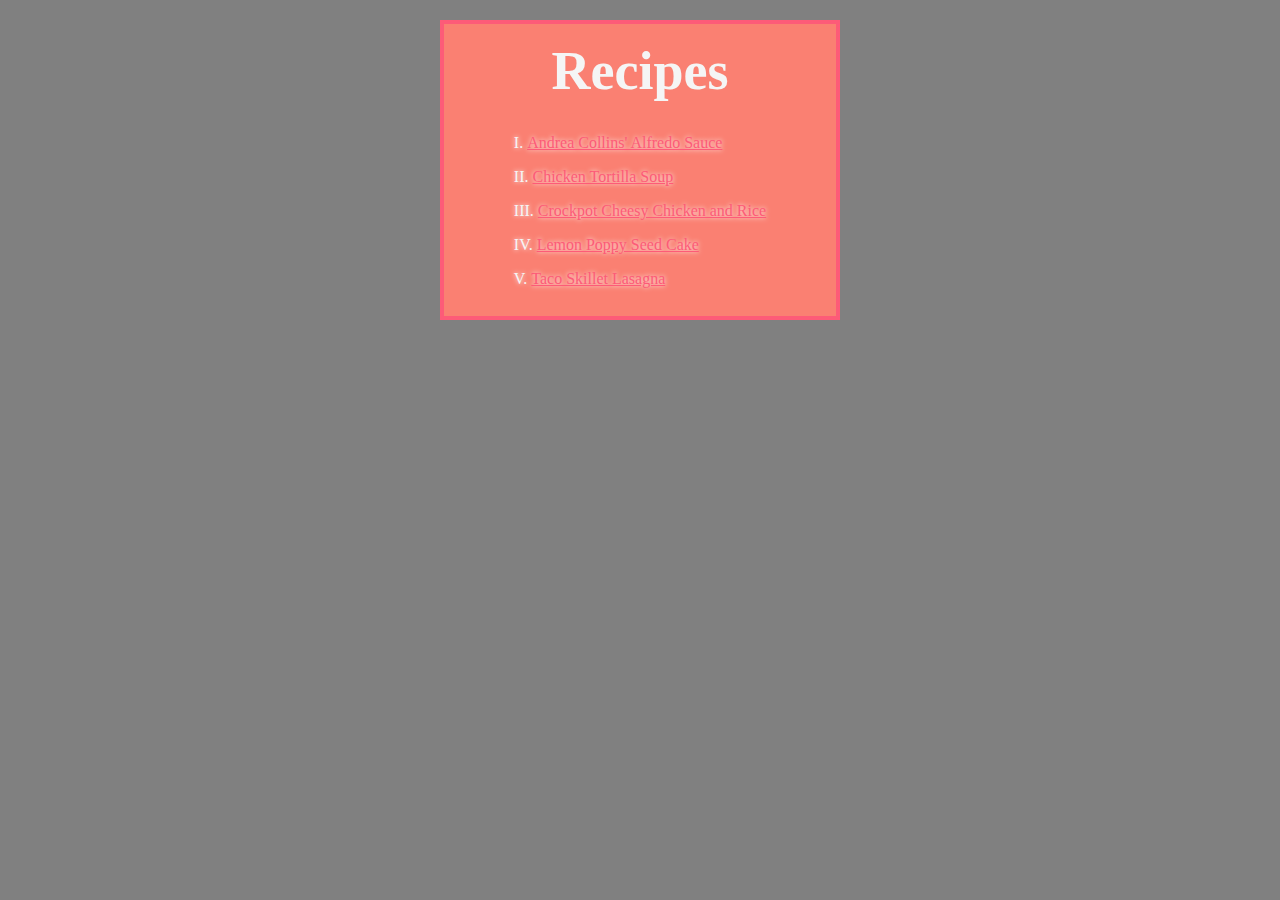
<file: index.html>
<!DOCTYPE html>
<html lang="en">
  <head>
    <meta charset="UTF-8">
    <meta name="viewport" content="width=device-width, initial-scale=1.0">
    <title>Recipes</title>
    <link rel="stylesheet" href="styles/style.css">
  </head>

  <body>
    <div class="recipes">
      <h1 class="title">Recipes</h1>
      <div class="container">
        <ul class="recipe-list glow">
          <li><a href="./recipes/alfredosauce.html">Andrea Collins' Alfredo Sauce</a></li>
          <li><a href="./recipes/chicken-tortilla-soup.html">Chicken Tortilla Soup</a></li>
          <li><a href="./recipes/chicken-and-rice.html">Crockpot Cheesy Chicken and Rice</a></li>
          <li><a href="./recipes/lemon-poppy-seed.html">Lemon Poppy Seed Cake</a></li>
          <li><a href="./recipes/taco-skillet.html">Taco Skillet Lasagna</a></li>
        </ul>
      </div>
    </div>

  </body>
</html>
</file>
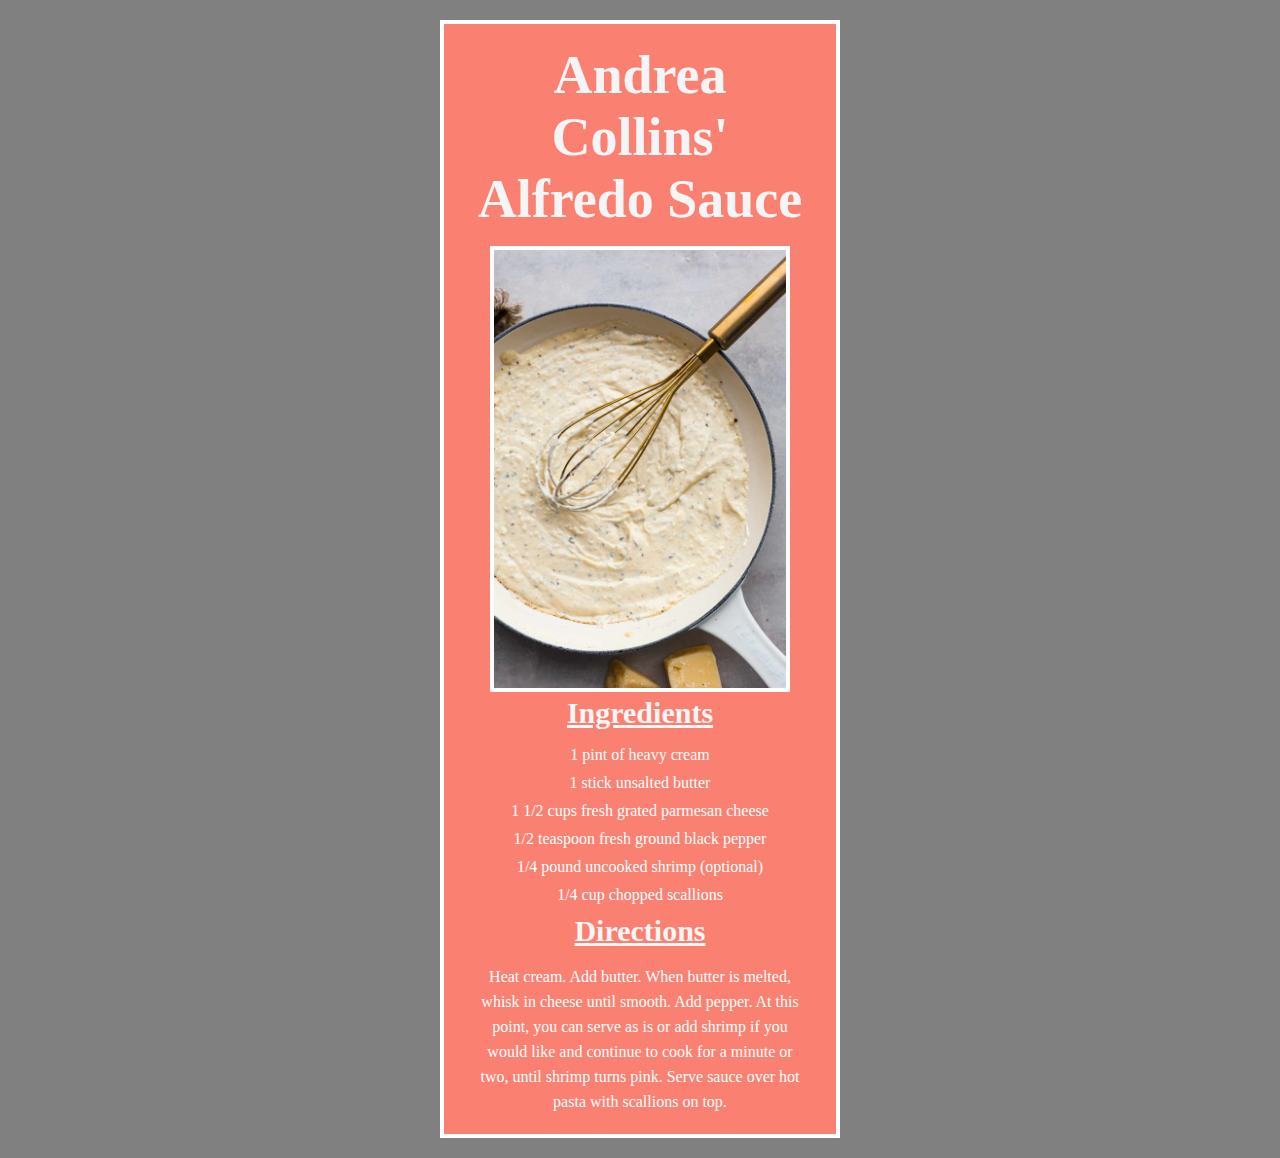
<file: recipes/alfredosauce.html>
<!DOCTYPE html>
<html lang="en">
  <head>
    <meta charset="UTF-8">
    <meta name="viewport" content="width=device-width, initial-scale=1.0">
    <title>Alfredo Sauce</title>
    <link rel="stylesheet" href="../styles/recipe-styles.css">
  </head>

  <body>
    <div class="recipe">
      <h1 class="title">Andrea Collins' Alfredo Sauce</h1>
      <img src="../img/alfredi-sauce.jpg" alt="Very creamy alfredo sauce" >
      <h3 class="subtitle title">Ingredients</h3>
      
      <ul class="ingredients content">
        <li>1 pint of heavy cream</li>
        <li>1 stick unsalted butter</li>
        <li>1 1/2 cups fresh grated parmesan cheese</li>
        <li>1/2 teaspoon fresh ground black pepper</li>
        <li>1/4 pound uncooked shrimp (optional)</li>
        <li>1/4 cup chopped scallions</li>
      </ul>

      
      <h3 class="subtitle title">Directions</h3>
      <p class="directions content">Heat cream. Add butter. When butter is melted, whisk in cheese until smooth. Add pepper. At this point, you can serve as is or add shrimp if you would like and continue to cook for a minute or two, until shrimp turns pink. Serve sauce over hot pasta with scallions on top.</p>

    </div>
  </body>
</html>
</file>
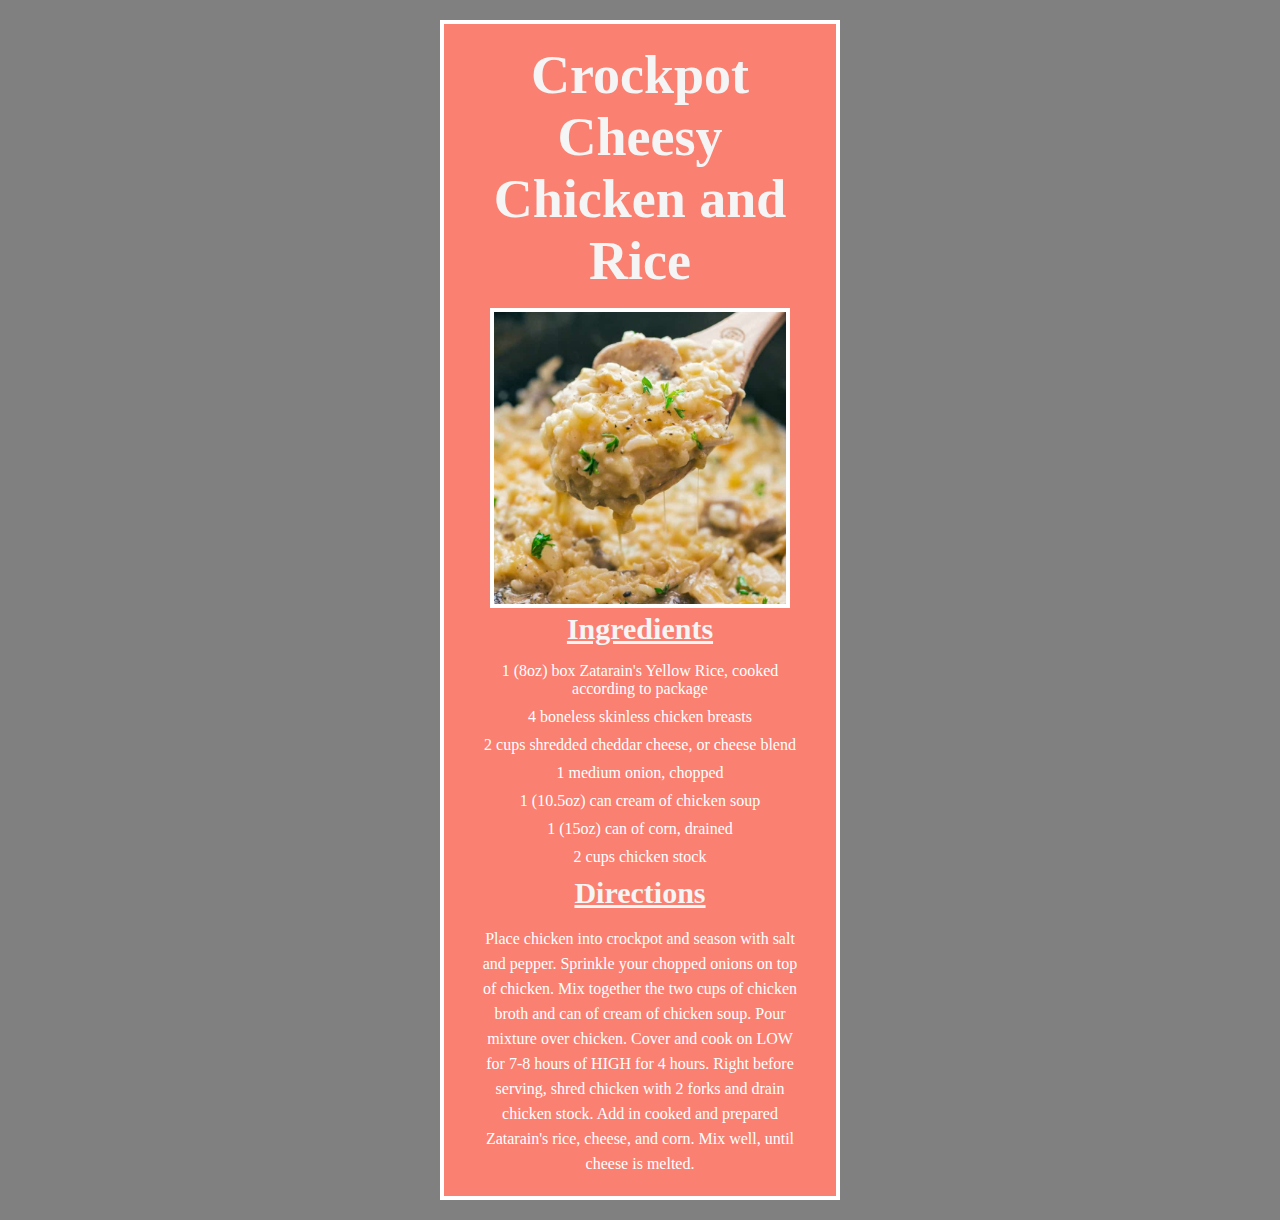
<file: recipes/chicken-and-rice.html>
<!DOCTYPE html>
<html lang="en">
  <head>
    <meta charset="UTF-8">
    <meta name="viewport" content="width=device-width, initial-scale=1.0">
    <title>Cheesy Chicken and Rice</title>
    <link rel="stylesheet" href="../styles/recipe-styles.css">
  </head>
  <body>
    <div class="recipe">
      <h1 class="title">Crockpot Cheesy Chicken and Rice</h1>
      <img src="../img/cheesy-chicken.jpg" alt="Cheesy Chicken and Rice">
      <h3 class="subtitle title">Ingredients</h3>

      <ul class="ingredients content">
        <li>1 (8oz) box Zatarain's Yellow Rice, cooked according to package</li>
        <li>4 boneless skinless chicken breasts</li>
        <li>2 cups shredded cheddar cheese, or cheese blend</li>
        <li>1 medium onion, chopped</li>
        <li>1 (10.5oz) can cream of chicken soup</li>
        <li>1 (15oz) can of corn, drained</li>
        <li>2 cups chicken stock</li>
      </ul>
      
      <h3 class="subtitle title">Directions</h3>
      <p class="directions content">Place chicken into crockpot and season with salt and pepper. Sprinkle your chopped onions on top of chicken. Mix together the two cups of chicken broth and can of cream of chicken soup. Pour mixture over chicken. Cover and cook on LOW for 7-8 hours of HIGH for 4 hours. Right before serving, shred chicken with 2 forks and drain chicken stock. Add in cooked and prepared Zatarain's rice, cheese, and corn. Mix well, until cheese is melted.</p>

    </div>
  </body>
</html>
</file>
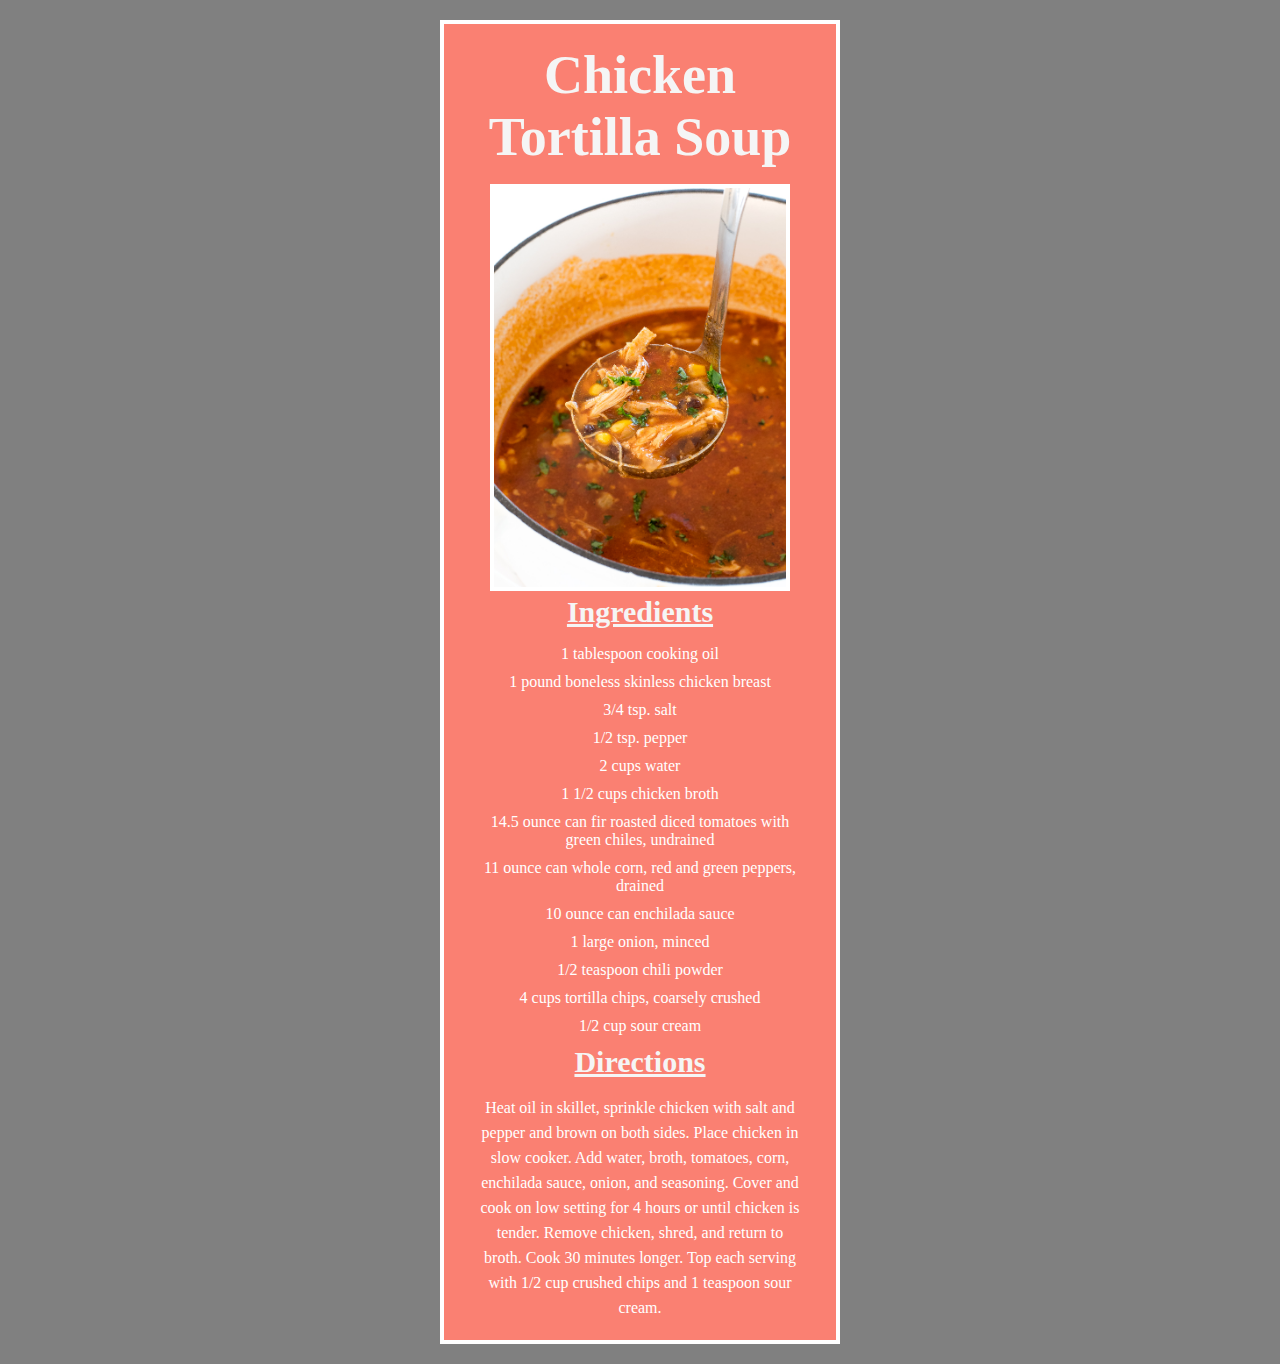
<file: recipes/chicken-tortilla-soup.html>
<!DOCTYPE html>
  <html lang="en">
  <head>
    <meta charset="UTF-8">
    <meta name="viewport" content="width=device-width, initial-scale=1.0">
    <title>Chicken Tortilla Soup</title>
    <link rel="stylesheet" href="../styles/recipe-styles.css">
  </head>
  <body>
    <div class="recipe">
      <h1 class="title">Chicken Tortilla Soup</h1>
      <img src="../img/chicken-soup.jpg" alt="A spoonful of chicken tortilla soup with the bowl of soup in the background">
      <h3 class="subtitle title">Ingredients</h3>
      <ul class="ingredients content">
        <li>1 tablespoon cooking oil</li>
        <li>1 pound boneless skinless chicken breast</li>
        <li>3/4 tsp. salt</li>
        <li>1/2 tsp. pepper</li>
        <li>2 cups water</li>
        <li>1 1/2 cups chicken broth</li>
        <li>14.5 ounce can fir roasted diced tomatoes with green chiles, undrained</li>
        <li>11 ounce can whole corn, red and green peppers, drained</li>
        <li>10 ounce can enchilada sauce</li>
        <li>1 large onion, minced</li>
        <li>1/2 teaspoon chili powder</li>
        <li>4 cups tortilla chips, coarsely crushed</li>
        <li>1/2 cup sour cream</li>
      </ul>
      <h3 class="subtitle title">Directions</h3>
      <p class="directions content">Heat oil in skillet, sprinkle chicken with salt and pepper and brown on both sides. Place chicken in slow cooker. Add water, broth, tomatoes, corn, enchilada sauce, onion, and seasoning. Cover and cook on low setting for 4 hours or until chicken is tender. Remove chicken, shred, and return to broth. Cook 30 minutes longer. Top each serving with 1/2 cup crushed chips and 1 teaspoon sour cream.</p>

    </div>
  </body>
</html>
</file>
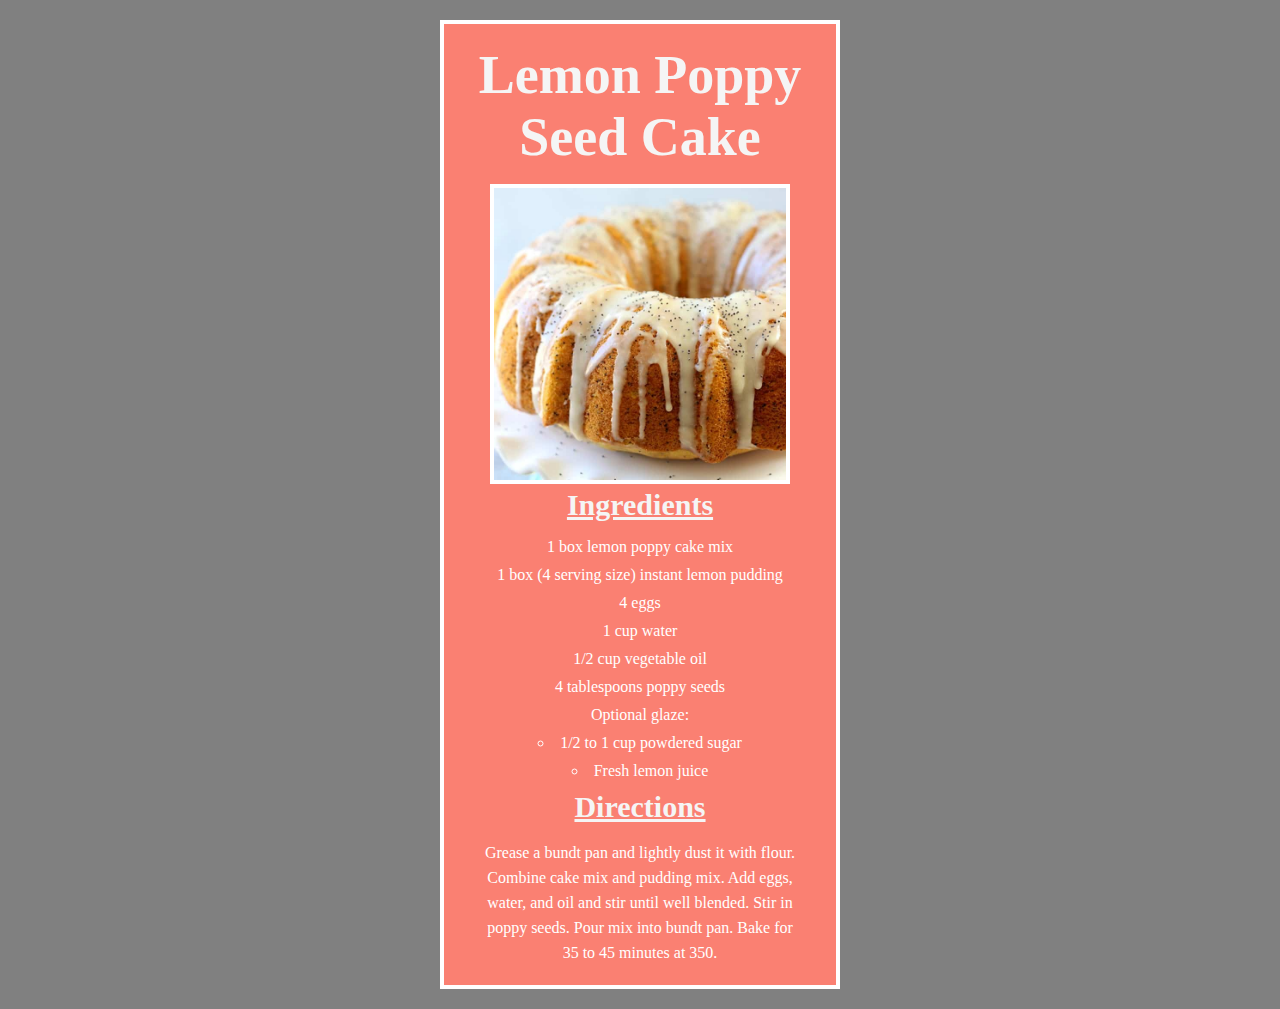
<file: recipes/lemon-poppy-seed.html>
<!DOCTYPE html>
<html lang="en">
  <head>
    <meta charset="UTF-8">
    <meta name="viewport" content="width=device-width, initial-scale=1.0">
    <title>Lemon Poppy Seed Cake</title>
    <link rel="stylesheet" href="../styles/recipe-styles.css">
  </head>
  <body>
    
    <div class="recipe">
      <h1 class="title">Lemon Poppy Seed Cake</h1>
      <img src="../img/lps-cake.jpg" alt="Lemon Poppy Seed Cake">
      <h3 class="subtitle title">Ingredients</h3>
      <ul class="ingredients content">
        <li>1 box lemon poppy cake mix</li>
        <li>1 box (4 serving size) instant lemon pudding</li>
        <li>4 eggs</li>
        <li>1 cup water</li>
        <li>1/2 cup vegetable oil</li>
        <li>4 tablespoons poppy seeds</li>
        <li>Optional glaze:</li>
          <ul>
            <li>1/2 to 1 cup powdered sugar</li>
            <li>Fresh lemon juice</li>
          </ul>
      </ul>
      <h3 class="subtitle title">Directions</h3>
      <p class="directions content">Grease a bundt pan and lightly dust it with flour. Combine cake mix and pudding mix. Add eggs, water, and oil and stir until well blended. Stir in poppy seeds. Pour mix into bundt pan. Bake for 35 to 45 minutes at 350.</p>

    </div>

    
    
  </body>
</html>
</file>
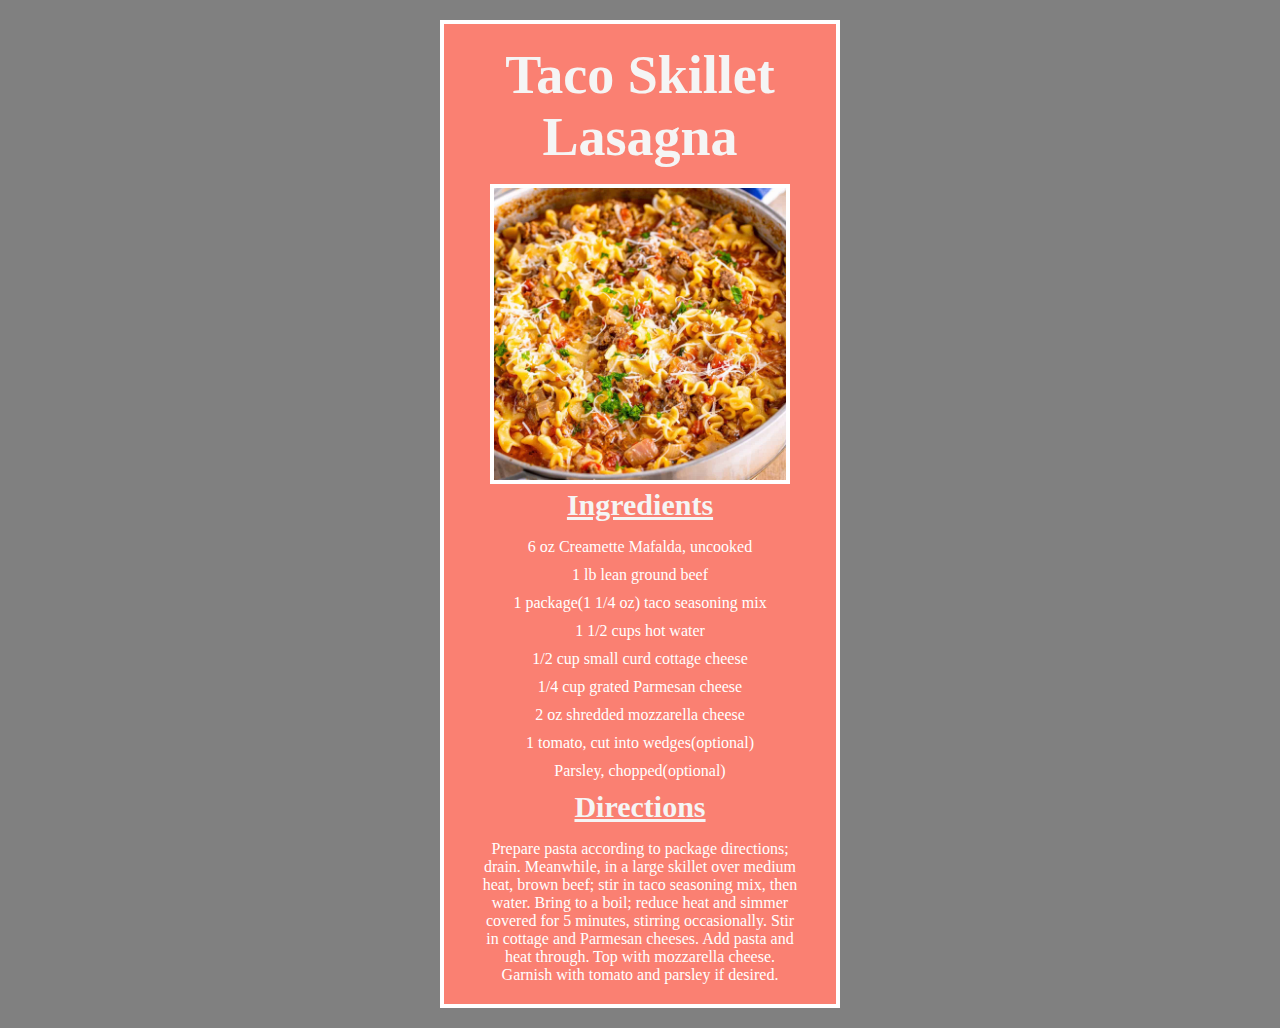
<file: recipes/taco-skillet.html>
<!DOCTYPE html>
<html lang="en">
  <head>
    <meta charset="UTF-8">
    <meta name="viewport" content="width=device-width, initial-scale=1.0">
    <title>Taco Skillet Lasagna</title>
    <link rel="stylesheet" href="../styles/recipe-styles.css">
  </head>
  <body>
    <div class="recipe">
      <h1 class="title">Taco Skillet Lasagna</h1>
      <img src="../img/taco-skillet.jpg" alt="A bowl of Taco skillet Lasagna">
      <h3 class="subtitle title">Ingredients</h3>
      <ul class="ingredients content">
        <li>6 oz Creamette Mafalda, uncooked</li>
        <li>1 lb lean ground beef</li>
        <li>1 package(1 1/4 oz) taco seasoning mix</li>
        <li>1 1/2 cups hot water</li>
        <li>1/2 cup small curd cottage cheese</li>
        <li>1/4 cup grated Parmesan cheese</li>
        <li>2 oz shredded mozzarella cheese</li>
        <li>1 tomato, cut into wedges(optional)</li>
        <li>Parsley, chopped(optional)</li>
      </ul>
      <h3 class="subtitle title">Directions</h3>
      <p class="ingredients content">Prepare pasta according to package directions; drain. Meanwhile, in a large skillet over medium heat, brown beef; stir in taco seasoning mix, then water. Bring to a boil; reduce heat and simmer covered for 5 minutes, stirring occasionally. Stir in cottage and Parmesan cheeses. Add pasta and heat through. Top with mozzarella cheese. Garnish with tomato and parsley if desired.</p>

    </div>
  </body>
</html>
</file>
<file: styles/style.css>
* {
  margin: 0;
  padding: 0;
  box-sizing: border-box;
}

body {
  background-color: grey;
}

li {
  margin-top: 1rem;
}

li::marker {
  color: whitesmoke;
}

a {
  color: #fd5b78;
}

.recipes {
  border: 4px solid #fd5b78;
  width: 400px;
  height: 300px;
  text-align: center;
  margin: 20px auto;
  background-color: salmon;
}

.title {  
  color: whitesmoke;
  font-family: Georgia, 'Times New Roman', Times, serif;
  font-size: 54px;
  font-weight: bold;
  padding: 1rem;
}

.recipe-list {
  list-style-type: upper-roman;
  list-style-position: inside;
  text-align: left;
  display: inline-block;
}

.glow {
  text-shadow: white 0 0 5px;
}
</file>
<file: styles/recipe-styles.css>
* {
  margin: 0;
  padding: 0;
  box-sizing: border-box;
}

body {
  background-color: grey;
  text-align: center;
  font-family: Georgia, 'Times New Roman', Times, serif;
  
}

img {
  width: 300px;
  height: auto;
  border: 4px solid white;
}

li {
  margin-bottom: 10px;
}

.recipe {
  background-color: salmon;
  width: 400px;
  height: fit-content;
  border: 4px solid white;
  text-align: center;
  margin: 20px auto;
  padding: 20px;
}

.title {
  color: whitesmoke;
  font-size: 54px;
  font-weight: bold;
  margin-bottom: 1rem;
}

.subtitle { 
  font-size: 30px;
  text-decoration: underline;
}

.content {
  color: white;
  margin: 0 1rem;
}

.ingredients {
  list-style-position: inside;
  list-style-type: none;
}

.directions {
  line-height: 25px;
}
</file>
